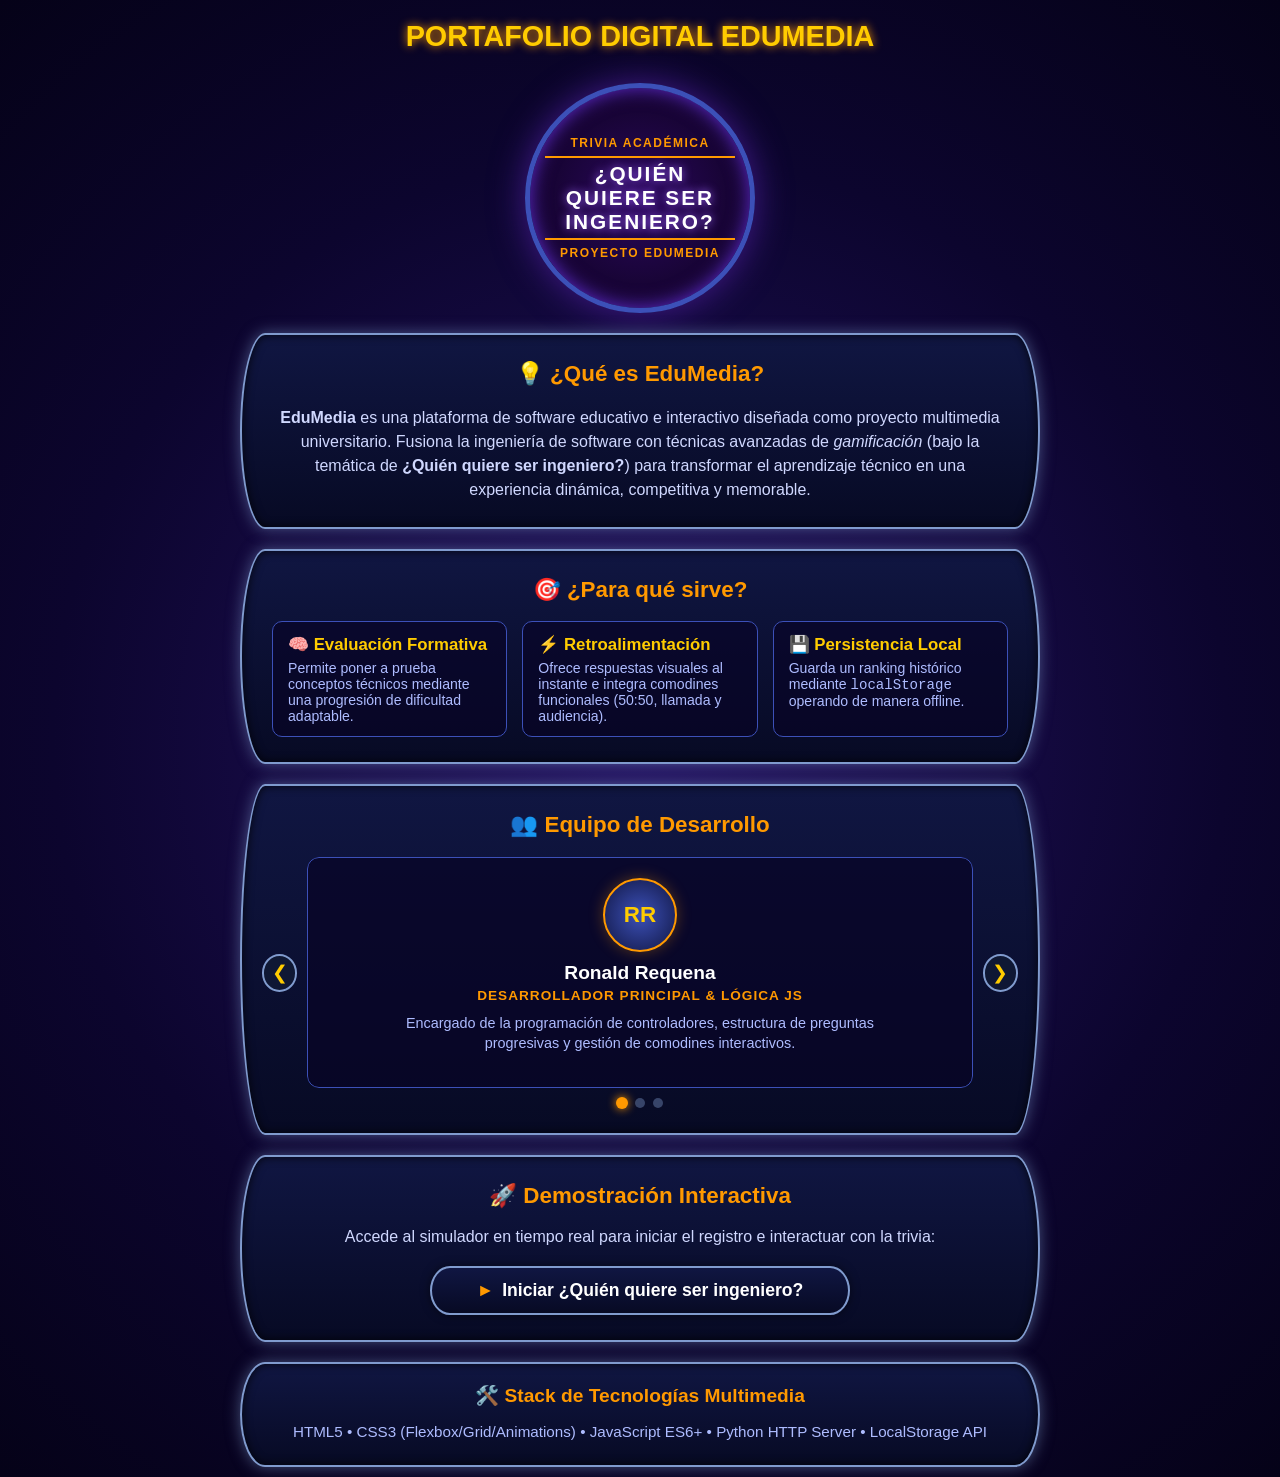
<file: index.html>
<!DOCTYPE html>
<html lang="es">
<head>
    <meta charset="UTF-8">
    <meta name="viewport" content="width=device-width, initial-scale=1.0">
    <meta http-equiv="Cache-Control" content="no-cache, no-store, must-revalidate">
    <meta http-equiv="Pragma" content="no-cache">
    <meta http-equiv="Expires" content="0">
    <title>EduMedia - ¿Quién quiere ser ingeniero?</title>
    <link rel="stylesheet" href="./style.css?v=2.0">
</head>
<body class="millonario-bg">

    <!-- CABECERA DE BIENVENIDA -->
    <header class="top-bar" style="justify-content: center; margin-top: 10px;">
        <h1 style="color: var(--gold-bright); text-shadow: 0 0 10px var(--gold); margin: 0; font-size: 1.8rem;">
            PORTAFOLIO DIGITAL EDUMEDIA
        </h1>
    </header>

    <!-- LOGO CENTRAL CON LA NUEVA TEMÁTICA -->
    <div class="logo-container">
        <div class="logo-ring">
            <div class="logo-inner">
                <span class="logo-text">TRIVIA ACADÉMICA</span>
                <span class="logo-title" style="font-size: 1.3rem;">¿QUIÉN QUIERE SER INGENIERO?</span>
                <span class="logo-text">PROYECTO EDUMEDIA</span>
            </div>
        </div>
    </div>

    <!-- CONTENEDOR PRINCIPAL DEL PORTAFOLIO -->
    <main class="game-container" style="gap: 20px;">
        
        <!-- SECCIÓN 1: ¿QUIÉNES SOMOS Y QUÉ ES EDUMEDIA? -->
        <section class="hex-box" style="padding: 25px 30px;">
            <h2 style="color: var(--gold); margin-top: 0; font-size: 1.4rem;">💡 ¿Qué es EduMedia?</h2>
            <p style="font-size: 1rem; color: #d0d8ff; line-height: 1.5; margin-bottom: 0;">
                <strong>EduMedia</strong> es una plataforma de software educativo e interactivo diseñada como proyecto multimedia universitario. Fusiona la ingeniería de software con técnicas avanzadas de <em>gamificación</em> (bajo la temática de <strong>¿Quién quiere ser ingeniero?</strong>) para transformar el aprendizaje técnico en una experiencia dinámica, competitiva y memorable.
            </p>
        </section>

        <!-- SECCIÓN 2: ¿PARA QUÉ SIRVE? (OBJETIVOS) -->
        <section class="hex-box" style="padding: 25px 30px;">
            <h2 style="color: var(--gold); margin-top: 0; font-size: 1.4rem;">🎯 ¿Para qué sirve?</h2>
            <div style="display: grid; grid-template-columns: repeat(auto-fit, minmax(220px, 1fr)); gap: 15px; margin-top: 15px; text-align: left;">
                <div style="background: rgba(8, 3, 37, 0.6); padding: 12px 15px; border-radius: 10px; border: 1px solid var(--border-color);">
                    <h3 style="color: var(--gold-bright); margin: 0 0 5px 0; font-size: 1.05rem;">🧠 Evaluación Formativa</h3>
                    <p style="font-size: 0.88rem; color: #aebcff; margin: 0;">Permite poner a prueba conceptos técnicos mediante una progresión de dificultad adaptable.</p>
                </div>
                <div style="background: rgba(8, 3, 37, 0.6); padding: 12px 15px; border-radius: 10px; border: 1px solid var(--border-color);">
                    <h3 style="color: var(--gold-bright); margin: 0 0 5px 0; font-size: 1.05rem;">⚡ Retroalimentación</h3>
                    <p style="font-size: 0.88rem; color: #aebcff; margin: 0;">Ofrece respuestas visuales al instante e integra comodines funcionales (50:50, llamada y audiencia).</p>
                </div>
                <div style="background: rgba(8, 3, 37, 0.6); padding: 12px 15px; border-radius: 10px; border: 1px solid var(--border-color);">
                    <h3 style="color: var(--gold-bright); margin: 0 0 5px 0; font-size: 1.05rem;">💾 Persistencia Local</h3>
                    <p style="font-size: 0.88rem; color: #aebcff; margin: 0;">Guarda un ranking histórico mediante <code>localStorage</code> operando de manera offline.</p>
                </div>
            </div>
        </section>

        <!-- SECCIÓN 3: CARRUSEL (SLIDE) DEL EQUIPO DESARROLLADOR -->
        <section class="hex-box" style="padding: 25px 20px;">
            <h2 style="color: var(--gold); margin-top: 0; font-size: 1.4rem;">👥 Equipo de Desarrollo</h2>
            
            <div class="carousel-container">
                <button class="carousel-btn prev-btn" id="prevBtn">&#10094;</button>
                
                <div class="carousel-slide-wrapper">
                    <div class="carousel-track" id="carouselTrack">
                        
                        <!-- Tarjeta 1: Ronald Requena -->
                        <div class="dev-card">
                            <div class="dev-avatar">RR</div>
                            <h3 class="dev-name">Ronald Requena</h3>
                            <span class="dev-role">Desarrollador Principal & Lógica JS</span>
                            <p class="dev-desc">Encargado de la programación de controladores, estructura de preguntas progresivas y gestión de comodines interactivos.</p>
                        </div>

                        <!-- Tarjeta 2: Donald Molina -->
                        <div class="dev-card">
                            <div class="dev-avatar">DM</div>
                            <h3 class="dev-name">Donald Molina</h3>
                            <span class="dev-role">Diseñador UI/UX & Maquetación CSS</span>
                            <p class="dev-desc">Responsable del diseño retro-futurista, estética de concurso de TV, sombras de neón y efectos visuales de la interfaz.</p>
                        </div>

                        <!-- Tarjeta 3: Jarris Guerra -->
                        <div class="dev-card">
                            <div class="dev-avatar">JG</div>
                            <h3 class="dev-name">Jarris Guerra</h3>
                            <span class="dev-role">Especialista Multimedia & Datos</span>
                            <p class="dev-desc">Encargado de la persistencia de datos en LocalStorage, arquitectura del banco de preguntas y adaptación multimedia.</p>
                        </div>

                    </div>
                </div>

                <button class="carousel-btn next-btn" id="nextBtn">&#10095;</button>
            </div>
            
            <div class="carousel-dots" id="carouselDots">
                <span class="dot active" data-index="0"></span>
                <span class="dot" data-index="1"></span>
                <span class="dot" data-index="2"></span>
            </div>
        </section>

        <!-- SECCIÓN 4: MÓDULO PRINCIPAL DE LA TRIVIA -->
        <section class="hex-box" style="padding: 25px 30px;">
            <h2 style="color: var(--gold); margin-top: 0; font-size: 1.4rem;">🚀 Demostración Interactiva</h2>
            <p style="font-size: 1rem; color: #d0d8ff; margin-bottom: 20px;">
                Accede al simulador en tiempo real para iniciar el registro e interactuar con la trivia:
            </p>
            
            <div style="display: flex; justify-content: center;">
                <a href="juego.html" class="option-btn" style="justify-content: center; width: 100%; max-width: 420px; text-decoration: none; font-size: 1.1rem; padding: 12px 20px;">
                    <span class="option-prefix">►</span> Iniciar ¿Quién quiere ser ingeniero?
                </a>
            </div>
        </section>

        <!-- SECCIÓN 5: TECNOLOGÍAS DEL PROYECTO -->
        <section class="hex-box" style="padding: 20px 30px;">
            <h2 style="color: var(--gold); margin-top: 0; font-size: 1.2rem;">🛠️ Stack de Tecnologías Multimedia</h2>
            <p style="font-size: 0.95rem; color: #aebcff; margin: 5px 0;">
                HTML5 • CSS3 (Flexbox/Grid/Animations) • JavaScript ES6+ • Python HTTP Server • LocalStorage API
            </p>
        </section>

    </main>

    <!-- SCRIPT DEL CARRUSEL -->
    <script>
        const track = document.getElementById('carouselTrack');
        const prevBtn = document.getElementById('prevBtn');
        const nextBtn = document.getElementById('nextBtn');
        const dots = document.querySelectorAll('.dot');
        
        let currentIndex = 0;
        const totalSlides = 3;

        function updateCarousel(index) {
            currentIndex = index;
            track.style.transform = `translateX(-${currentIndex * 100}%)`;
            dots.forEach((dot, i) => {
                dot.classList.toggle('active', i === currentIndex);
            });
        }

        nextBtn.addEventListener('click', () => {
            let index = (currentIndex + 1) % totalSlides;
            updateCarousel(index);
        });

        prevBtn.addEventListener('click', () => {
            let index = (currentIndex - 1 + totalSlides) % totalSlides;
            updateCarousel(index);
        });

        dots.forEach(dot => {
            dot.addEventListener('click', (e) => {
                const index = parseInt(e.target.dataset.index);
                updateCarousel(index);
            });
        });
    </script>
</body>
</html>
</file>
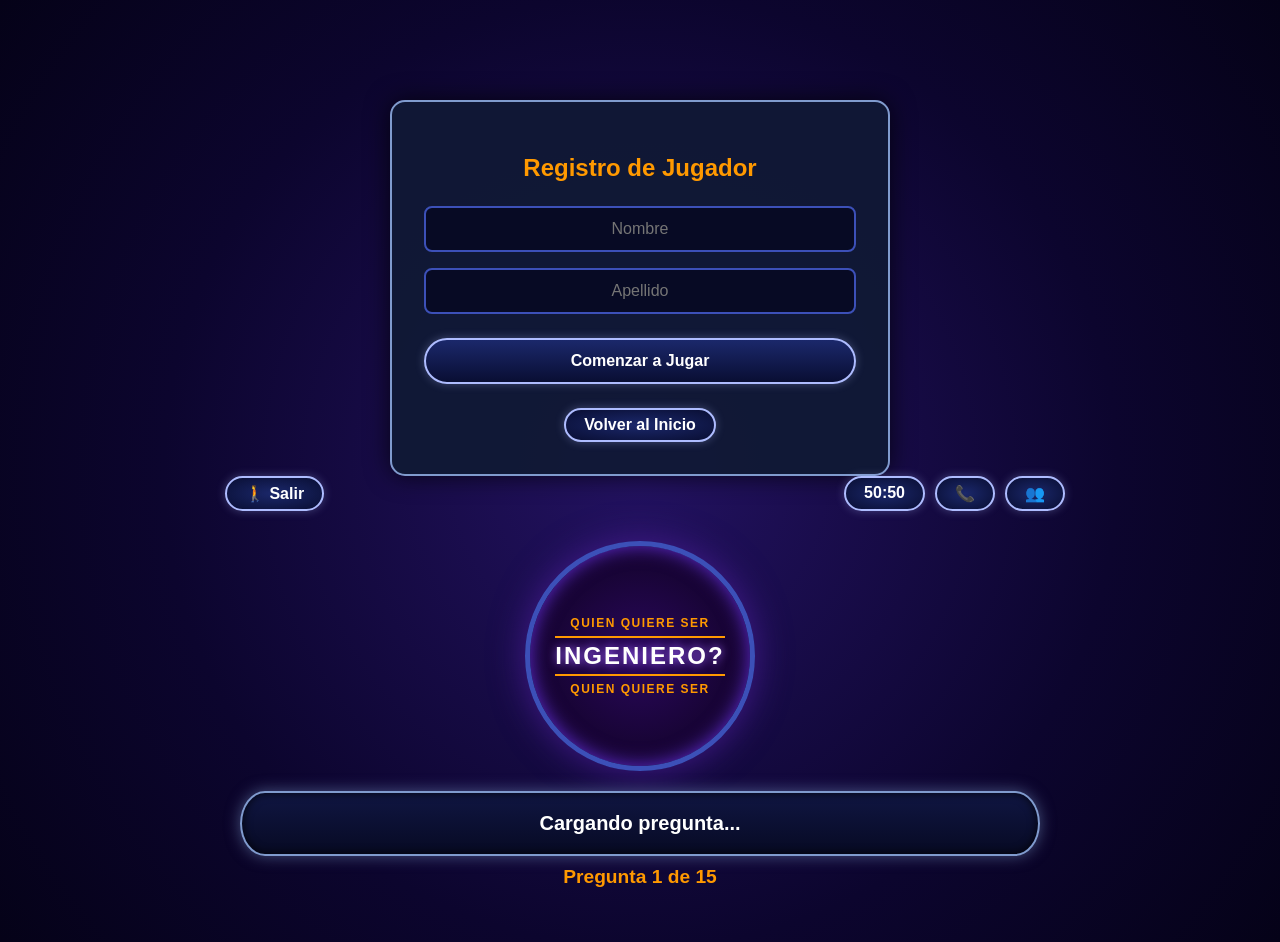
<file: juego.html>
<!DOCTYPE html>
<html lang="es">
<head>
    <meta charset="UTF-8">
    <meta name="viewport" content="width=device-width, initial-scale=1.0">
    <title>¿Quién Quiere Ser Ingeniero? - Edumedia</title>
    <link rel="stylesheet" href="./style.css">
</head>
<body class="millonario-bg">

    <!-- PANTALLA 1: REGISTRO DE JUGADOR -->
    <div id="register-screen" class="container" style="max-width: 500px; margin-top: 10vh;">
        <div class="card" style="background: rgba(16, 25, 53, 0.95); border: 2px solid #809bce; text-align: center; padding: 2rem;">
            <h2 style="color: #ff9900; margin-bottom: 1.5rem;">Registro de Jugador</h2>
            <form id="player-form">
                <div style="margin-bottom: 1rem;">
                    <input type="text" id="player-name" placeholder="Nombre" required class="input-field">
                </div>
                <div style="margin-bottom: 1.5rem;">
                    <input type="text" id="player-lastname" placeholder="Apellido" required class="input-field">
                </div>
                <button type="submit" class="btn" style="width: 100%;">Comenzar a Jugar</button>
            </form>
            <div style="margin-top: 1.5rem;">
                <a href="index.html" class="oval-btn" style="display: inline-block;">Volver al Inicio</a>
            </div>
        </div>
    </div>

    <!-- PANTALLA 2: EL JUEGO (Oculto al inicio) -->
    <div id="game-screen" style="display: none; width: 100%; display: flex; flex-direction: column; align-items: center;">
        
        <!-- BARRA SUPERIOR -->
        <header class="top-bar">
            <div class="left-controls">
                <span id="welcome-user" style="font-size: 0.9rem; color: #ffcc00; font-weight: bold; align-self: center;"></span>
                <a href="index.html" class="oval-btn" title="Salir">🚶 Salir</a>
            </div>
            <div class="lifelines-group">
                <button id="btn-5050" class="oval-btn lifeline-btn">50:50</button>
                <button id="btn-call" class="oval-btn lifeline-btn">📞</button>
                <button id="btn-audience" class="oval-btn lifeline-btn">👥</button>
            </div>
        </header>

        <!-- LOGO CENTRAL -->
        <div class="logo-container">
            <div class="logo-ring">
                <div class="logo-inner">
                    <span class="logo-text">QUIEN QUIERE SER</span>
                    <span class="logo-title">INGENIERO?</span>
                    <span class="logo-text">QUIEN QUIERE SER</span>
                </div>
            </div>
        </div>

        <!-- CONTENEDOR PRINCIPAL -->
        <main class="game-container">
            <div class="hex-box question-box">
                <h2 id="question-text">Cargando pregunta...</h2>
            </div>

            <div class="level-badge">Pregunta <span id="level-indicator">1</span> de <span id="total-questions">15</span></div>

            <div class="hex-grid" id="options-container"></div>

            <p id="feedback-msg" class="feedback-msg"></p>

            <!-- MODALES DE COMODINES -->
            <div id="call-modal" class="custom-modal" style="display: none;">
                <h3>📞 Comodín de la Llamada</h3>
                <p id="timer-text" class="timer-highlight">Tiempo restante: 60s</p>
                <p id="friend-advice"></p>
            </div>

            <div id="audience-modal" class="custom-modal" style="display: none;">
                <h3>👥 Votación del Público</h3>
                <div id="audience-results"></div>
            </div>
        </main>
    </div>

    <!-- PANTALLA 3: TABLA DE RÉCORDS / FIN DEL JUEGO (Oculto al inicio) -->
    <div id="records-screen" class="container" style="display: none; max-width: 600px;">
        <div class="card" style="background: rgba(16, 25, 53, 0.95); border: 2px solid #809bce; text-align: center;">
            <h2 id="final-title" style="color: #ffcc00;">¡Juego Finalizado!</h2>
            <p id="final-score-text" style="font-size: 1.2rem; margin-bottom: 1.5rem;"></p>
            
            <h3 style="color: #ff9900; border-bottom: 1px solid #3c50b8; padding-bottom: 5px;">🏆 Tabla de Mejores Récords</h3>
            <div id="records-list" style="margin: 15px 0; max-height: 200px; overflow-y: auto; text-align: left;">
                <!-- Se cargan los récords guardados -->
            </div>

            <div style="margin-top: 1.5rem; display: flex; justify-content: center; gap: 15px;">
                <button onclick="location.reload()" class="btn">Jugar Nuevamente</button>
                <a href="index.html" class="oval-btn" style="padding: 10px 20px;">Ir al Inicio</a>
            </div>
        </div>
    </div>

    <script src="script.js"></script>
</body>
</html>
</file>
<file: style.css>
:root {
    --bg-dark: #080325;
    --bg-gradient: radial-gradient(circle at center, #231261 0%, #0c052e 60%, #050218 100%);
    --hex-bg: linear-gradient(180deg, #101642 0%, #070a24 100%);
    --hex-border: #809bce;
    --hex-glow: rgba(128, 155, 206, 0.5);
    --gold: #ff9900;
    --gold-bright: #ffcc00;
    --text-white: #ffffff;
    --card-bg: rgba(16, 25, 53, 0.95);
    --border-color: #3c50b8;
}

body.millonario-bg, body {
    background: var(--bg-gradient);
    color: var(--text-white);
    font-family: 'Segoe UI', Tahoma, Geneva, Verdana, sans-serif;
    margin: 0;
    padding: 10px;
    min-height: 100vh;
    box-sizing: border-box;
    display: flex;
    flex-direction: column;
    align-items: center;
}

/* BARRA SUPERIOR E ÍCONOS OVALADOS */
.top-bar {
    width: 100%;
    max-width: 850px;
    display: flex;
    justify-content: space-between;
    align-items: center;
    margin-bottom: 10px;
}

.left-controls, .lifelines-group {
    display: flex;
    gap: 10px;
}

.oval-btn {
    background: radial-gradient(ellipse at center, #1b286b 0%, #090e33 100%);
    border: 2px solid #aebcff;
    color: white;
    padding: 6px 18px;
    border-radius: 50px;
    font-weight: bold;
    font-size: 1rem;
    cursor: pointer;
    box-shadow: 0 0 10px rgba(174, 188, 255, 0.3);
    text-decoration: none;
    display: inline-flex;
    align-items: center;
    justify-content: center;
    transition: all 0.2s ease;
}

.oval-btn:hover:not(:disabled) {
    border-color: var(--gold-bright);
    color: var(--gold-bright);
    box-shadow: 0 0 15px var(--gold);
    transform: translateY(-2px);
}

.oval-btn:disabled {
    opacity: 0.3;
    cursor: not-allowed;
    border-color: #444;
}

/* LOGO CENTRAL AMPLIADO */
.logo-container {
    margin: 20px 0;
    display: flex;
    justify-content: center;
}

.logo-ring {
    width: 220px;
    height: 220px;
    border-radius: 50%;
    border: 5px solid #3c50b8;
    background: radial-gradient(circle, #2a085c 0%, #0a0118 100%);
    box-shadow: 0 0 35px #421a8a, inset 0 0 20px #632cd6;
    display: flex;
    align-items: center;
    justify-content: center;
    position: relative;
}

.logo-inner {
    text-align: center;
    display: flex;
    flex-direction: column;
    align-items: center;
    padding: 0 15px;
}

.logo-title {
    font-weight: 900;
    font-size: 1.5rem;
    color: #ffffff;
    letter-spacing: 2px;
    text-shadow: 0 0 10px #9f62ff;
    border-top: 2px solid var(--gold);
    border-bottom: 2px solid var(--gold);
    padding: 4px 0;
    margin: 6px 0;
    width: 100%;
}

.logo-text {
    font-size: 0.75rem;
    color: var(--gold);
    font-weight: bold;
    letter-spacing: 1.5px;
    text-transform: uppercase;
}

/* CONTENEDOR DE JUEGO Y HEXÁGONOS */
.game-container {
    width: 100%;
    max-width: 800px;
    display: flex;
    flex-direction: column;
    align-items: center;
}

/* FORMA HEXAGONAL / TRAPEZOIDAL BASE */
.hex-box {
    position: relative;
    background: var(--hex-bg);
    border: 2px solid var(--hex-border);
    border-radius: 25px / 50%;
    width: 100%;
    text-align: center;
    box-shadow: 0 0 15px var(--hex-glow), inset 0 0 10px rgba(0,0,0,0.8);
    box-sizing: border-box;
    transition: transform 0.2s ease, border-color 0.2s ease;
}

.hex-box:hover {
    border-color: var(--gold);
    box-shadow: 0 0 20px rgba(255, 153, 0, 0.4);
}

.question-box {
    padding: 15px 30px;
    margin-bottom: 15px;
    min-height: 65px;
    display: flex;
    align-items: center;
    justify-content: center;
}

.question-box h2 {
    margin: 0;
    font-size: 1.25rem;
    font-weight: 700;
    color: #ffffff;
}

.level-badge {
    color: var(--gold);
    font-weight: bold;
    font-size: 1.2rem;
    margin: -5px 0 10px 0;
}

/* GRID DE RESPUESTAS */
.hex-grid {
    display: grid;
    grid-template-columns: 1fr 1fr;
    gap: 12px 20px;
    width: 100%;
}

.option-btn {
    position: relative;
    background: var(--hex-bg);
    border: 2px solid var(--hex-border);
    border-radius: 20px / 50%;
    padding: 10px 20px;
    color: white;
    font-size: 1.05rem;
    font-weight: bold;
    cursor: pointer;
    text-align: left;
    transition: all 0.2s ease;
    box-shadow: 0 0 10px rgba(0,0,0,0.5);
    display: flex;
    align-items: center;
}

.option-btn:hover {
    border-color: var(--gold-bright);
    box-shadow: 0 0 20px var(--gold);
    background: linear-gradient(180deg, #1b2666 0%, #0c123d 100%);
    transform: scale(1.02);
}

.option-prefix {
    color: var(--gold);
    margin-right: 8px;
    font-weight: 900;
}

/* SOPORTE PARA HIPERVÍNCULOS EN EL PORTAFOLIO */
a.option-btn {
    box-sizing: border-box;
    text-align: center;
    text-decoration: none;
}

/* ESTADOS DE RESPUESTA */
.option-btn.selected {
    background: linear-gradient(180deg, #d68000 0%, #854f00 100%) !important;
    border-color: var(--gold-bright) !important;
    color: white !important;
}

.option-btn.correct {
    background: linear-gradient(180deg, #1e823b 0%, #0d421d 100%) !important;
    border-color: #2ecc71 !important;
    color: white !important;
    box-shadow: 0 0 20px #2ecc71 !important;
}

.option-btn.incorrect {
    background: linear-gradient(180deg, #a82315 0%, #520f07 100%) !important;
    border-color: #e74c3c !important;
    color: white !important;
}

/* PANELES SECUNDARIOS Y MODALES */
.feedback-msg {
    font-size: 1.2rem;
    font-weight: bold;
    margin-top: 15px;
    text-shadow: 0 0 10px rgba(0,0,0,0.8);
}

.custom-modal {
    background: rgba(10, 14, 45, 0.95);
    border: 2px solid var(--gold);
    border-radius: 12px;
    padding: 15px;
    margin-top: 15px;
    width: 90%;
    text-align: center;
    box-shadow: 0 0 20px rgba(255, 153, 0, 0.3);
}

.timer-highlight {
    color: #e74c3c;
    font-size: 1.3rem;
    font-weight: bold;
}

.audience-bar-bg {
    background: #06091f;
    border: 1px solid var(--hex-border);
    height: 16px;
    border-radius: 8px;
    overflow: hidden;
    margin-top: 4px;
}

.audience-bar-fill {
    height: 100%;
    background: linear-gradient(90deg, var(--gold) 0%, var(--gold-bright) 100%);
    width: 0%;
    transition: width 0.5s ease;
}

/* ESTILOS DE FORMULARIO DE REGISTRO Y TABLA DE RÉCORDS */
.container {
    width: 100%;
    box-sizing: border-box;
}

.card {
    background: var(--card-bg);
    border: 2px solid var(--border-color);
    border-radius: 15px;
    padding: 2rem;
    box-shadow: 0 0 25px rgba(0,0,0,0.7);
}

.input-field {
    width: 100%;
    padding: 12px;
    background: #070a24;
    border: 2px solid #3c50b8;
    border-radius: 8px;
    color: white;
    font-size: 1rem;
    box-sizing: border-box;
    outline: none;
    text-align: center;
    transition: border-color 0.2s ease, box-shadow 0.2s ease;
}

.input-field:focus {
    border-color: var(--gold-bright);
    box-shadow: 0 0 12px var(--gold);
}

.btn {
    background: linear-gradient(180deg, #1b286b 0%, #090e33 100%);
    border: 2px solid #aebcff;
    color: white;
    padding: 12px 24px;
    border-radius: 50px;
    font-weight: bold;
    font-size: 1rem;
    cursor: pointer;
    box-shadow: 0 0 10px rgba(174, 188, 255, 0.3);
    transition: all 0.2s ease;
}

.btn:hover {
    border-color: var(--gold-bright);
    color: var(--gold-bright);
    box-shadow: 0 0 15px var(--gold);
    transform: translateY(-2px);
}

.record-item {
    display: flex;
    justify-content: space-between;
    background: #090e33;
    padding: 10px 15px;
    margin-bottom: 8px;
    border-radius: 8px;
    border: 1px solid #23326b;
}
/* ===================================================
   ESTILOS PARA EL CARRUSEL (SLIDE) Y SECCIONES DEL PORTAFOLIO
   =================================================== */

.carousel-container {
    position: relative;
    display: flex;
    align-items: center;
    width: 100%;
    margin: 15px 0 10px 0;
}

.carousel-slide-wrapper {
    overflow: hidden;
    width: 100%;
    border-radius: 12px;
}

.carousel-track {
    display: flex;
    transition: transform 0.4s cubic-bezier(0.25, 1, 0.5, 1);
    width: 100%;
}

.dev-card {
    min-width: 100%;
    box-sizing: border-box;
    background: rgba(8, 3, 37, 0.7);
    border: 1px solid var(--border-color);
    border-radius: 12px;
    padding: 20px;
    display: flex;
    flex-direction: column;
    align-items: center;
    text-align: center;
}

.dev-avatar {
    width: 70px;
    height: 70px;
    border-radius: 50%;
    background: radial-gradient(circle, #3c50b8 0%, #101642 100%);
    border: 2px solid var(--gold);
    color: var(--gold-bright);
    font-weight: 900;
    font-size: 1.4rem;
    display: flex;
    align-items: center;
    justify-content: center;
    box-shadow: 0 0 15px rgba(255, 153, 0, 0.3);
    margin-bottom: 10px;
}

.dev-name {
    color: white;
    margin: 0;
    font-size: 1.2rem;
}

.dev-role {
    color: var(--gold);
    font-size: 0.85rem;
    font-weight: bold;
    margin-top: 4px;
    text-transform: uppercase;
    letter-spacing: 1px;
}

.dev-desc {
    color: #aebcff;
    font-size: 0.9rem;
    margin-top: 10px;
    line-height: 1.4;
    max-width: 500px;
}

/* BOTONES NAVEGADORES DEL SLIDE */
.carousel-btn {
    background: rgba(16, 25, 53, 0.9);
    border: 2px solid var(--hex-border);
    color: var(--gold-bright);
    font-size: 1.2rem;
    width: 38px;
    height: 38px;
    border-radius: 50%;
    cursor: pointer;
    z-index: 10;
    transition: all 0.2s ease;
    display: flex;
    align-items: center;
    justify-content: center;
    user-select: none;
}

.carousel-btn:hover {
    border-color: var(--gold);
    box-shadow: 0 0 12px var(--gold);
    transform: scale(1.1);
}

.prev-btn {
    margin-right: 10px;
}

.next-btn {
    margin-left: 10px;
}

/* PUNTOS INDICADORES */
.carousel-dots {
    display: flex;
    justify-content: center;
    gap: 8px;
    margin-top: 10px;
}

.dot {
    width: 10px;
    height: 10px;
    border-radius: 50%;
    background: rgba(128, 155, 206, 0.4);
    cursor: pointer;
    transition: all 0.3s ease;
}

.dot.active {
    background: var(--gold);
    box-shadow: 0 0 8px var(--gold);
    transform: scale(1.2);
}
</file>
